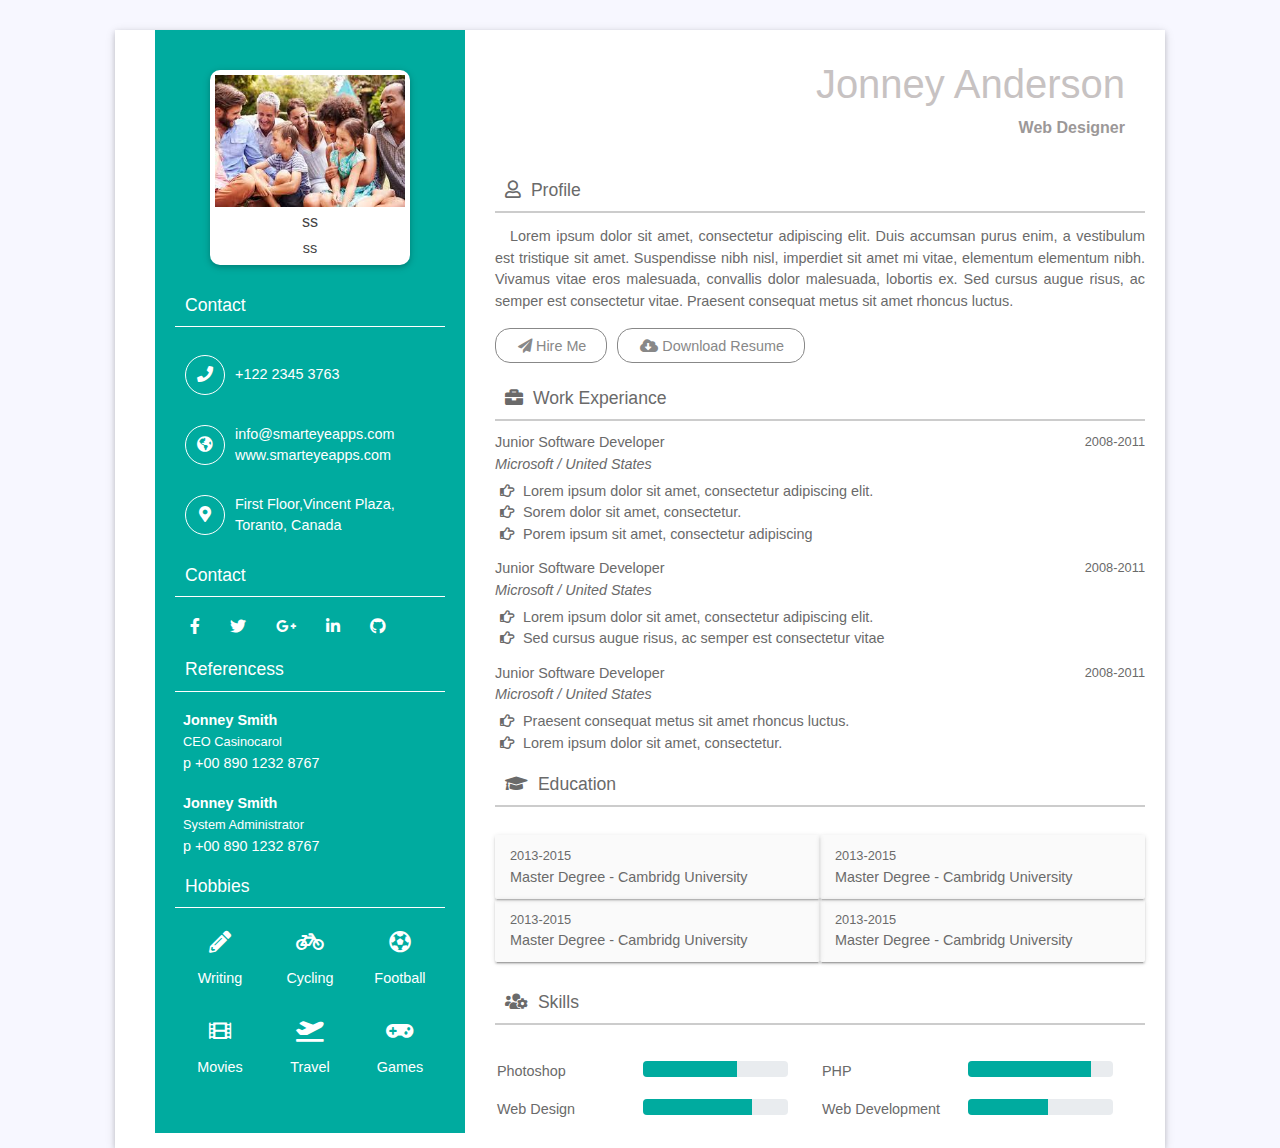
<file: Edulance/src/main/resources/com/example/edulance/temp.html>
<!doctype html><html lang="en"><head>    <meta charset="utf-8">    <meta name="viewport" content="width=device-width, initial-scale=1, shrink-to-fit=no">    <title>EDULANCE - $NAM$ ss Information</title>    <link rel="shortcut icon" href="assets/images/fav.jpg">    <link rel="stylesheet" href="https://maxcdn.bootstrapcdn.com/bootstrap/4.5.2/css/bootstrap.min.css">    <link rel="stylesheet" href="https://cdnjs.cloudflare.com/ajax/libs/font-awesome/5.15.4/css/all.min.css">    <style>  * {    margin: 0px;    padding: 0px;    list-style: none; }    img {    max-width: 100%; }    a {    text-decoration: none;    outline: none;    color: #444; }    a:hover {    color: #444; }    ul {    margin-bottom: 0;    padding-left: 0; }    a:hover,  a:focus,  input,  textarea {    text-decoration: none;    outline: none; }    .center {    text-align: center; }    .left {    text-align: left; }    .right {    text-align: right; }    .cp {    cursor: pointer; }    html, body {    height: 100%; }    p {    margin-bottom: 0px;    width: 100%; }    .no-padding {    padding: 0px; }    .no-margin {    margin: 0px; }    .hid {    display: none; }    .top-mar {    margin-top: 15px; }    .h-100 {    height: 100%; }    ::placeholder {    color: #747f8a !important;    font-size: 13px;    opacity: .5 !important; }    .container-fluid {    padding: 0px; }    h1, h2, h3, h4, h5, h6 {    font-family: "mouse-500", Arial, Helvetica, sans-serif; }    strong {    font-family: "mouse-500", Arial, Helvetica, sans-serif; }    body {    background-color: #f7f7ff !important;    font-family: "mouse-300", Arial, Helvetica, sans-serif;    color: #6A6A6A; }    .session-title {    padding: 30px;    margin: 0px; }    .session-title h2 {      width: 100%;      text-align: center; }    .session-title p {      max-width: 850px;      text-align: center;      float: none;      margin: auto; }    .session-title span {      float: right;      font-style: italic; }    .inner-title {    padding: 20px;    padding-left: 0px;    margin-bottom: 30px; }    .inner-title h2 {      width: 100%;      text-align: center;      font-size: 2rem;      font-family: "slab", Arial, Helvetica, sans-serif; }    .inner-title p {      width: 100%;      text-align: center; }    .page-nav {    padding: 40px;    text-align: center;    padding-top: 160px; }    .page-nav ul {      float: none;      margin: auto; }    .page-nav h2 {      font-size: 36px;      width: 100%;      color: #444; }      @media screen and (max-width: 600px) {        .page-nav h2 {          font-size: 26px; } }    .page-nav ul li {      float: left;      margin-right: 10px;      margin-top: 10px;      font-size: 16px; }      .page-nav ul li i {        width: 30px;        text-align: center;        color: #444; }      .page-nav ul li a {        color: #444; }    .btn-success {    background-color: #00ab9f;    border-color: #00ab9f; }    .btn-success:hover {      background-color: #00ab9f !important;      border-color: #00ab9f !important; }    .btn-success:active {      background-color: #00ab9f !important;      border-color: #00ab9f !important; }    .btn-success:focus {      background-color: #00ab9f !important;      border-color: #00ab9f !important;      box-shadow: none !important; }    .btn-info {    background-color: #4f6dcd;    border-color: #4f6dcd; }    .btn-info:hover {      background-color: #4f6dcd !important;      border-color: #4f6dcd !important; }    .btn-info:active {      background-color: #4f6dcd !important;      border-color: #4f6dcd !important; }    .btn-info:focus {      background-color: #4f6dcd !important;      border-color: #4f6dcd !important;      box-shadow: none !important; }    .btn {    box-shadow: 0 3px 1px -2px rgba(0, 0, 0, 0.2), 0 2px 2px 0 rgba(0, 0, 0, 0.14), 0 1px 5px 0 rgba(0, 0, 0, 0.12);    border-radius: 2px; }    .form-control:focus {    box-shadow: none !important;    border: 2px solid  #00a8df; }    .btn-light {    background-color: #FFF;    color: #3F3F3F; }    .collapse.show {    display: block !important; }    .form-control:focus {    box-shadow: none;    border: 2px solid #0d7a40 !important; }    .form-control {    background-color: #F8F8F8;    margin-bottom: 20px; }    .form-control:focus {      background-color: #FFF;      border-color: #CCC; }    .container {    max-width: 1100px; }    @media screen and (max-width: 1060px) {      .container {        max-width: 100%;        overflow: hidden; } }    /* ===================================== Header CSS ================================== */  .profile-box {    width: 1050px;    margin: 30px auto;    box-shadow: 0 2px 5px 0 rgba(0, 0, 0, 0.16), 0 2px 10px 0 rgba(0, 0, 0, 0.12);    background-color: #FFF;    padding-left: 40px;    padding-right: 20px; }    @media screen and (max-width: 1060px) {      .profile-box {        margin: 0px; } }    @media screen and (max-width: 924px) {      .profile-box {        padding: 0px;        padding-right: 10px; } }    .profile-box .left-side {      background-color: #00ab9f;      color: #FFF;      padding: 40px 20px; }      .profile-box .left-side .profile-info {        padding: 5px;        box-shadow: 0 2px 5px 0 rgba(0, 0, 0, 0.16), 0 2px 10px 0 rgba(0, 0, 0, 0.12);        background-color: #FFF;        width: auto;        max-width: 200px;        margin: auto;        margin-bottom: 20px;        border-radius: 10px;        color: #444;        text-align: center; }        .profile-box .left-side .profile-info img {          width: 100%; }        .profile-box .left-side .profile-info h3 {          font-size: 1rem;          margin-bottom: 0px;          padding: 5px; }        .profile-box .left-side .profile-info span {          font-size: .9rem; }      .profile-box .left-side .ltitle {        padding: 10px;        font-size: 1.1rem;        border-bottom: 1px solid #fff; }      .profile-box .left-side .contact-box {        display: flex;        padding: 10px 0px; }        .profile-box .left-side .contact-box .icon {          padding: 10px; }          .profile-box .left-side .contact-box .icon i {            padding: 10px;            border: 1px solid #FFF;            border-radius: 50px;            width: 40px;            height: 40px;            text-align: center; }        .profile-box .left-side .contact-box .detail {          font-size: .9rem;          margin: auto 0; }      .profile-box .left-side .pb0 {        padding-bottom: 0px; }      .profile-box .left-side .social-link li {        padding: 10px 15px; }      .profile-box .left-side .refer-cov {        padding: 8px; }        .profile-box .left-side .refer-cov b {          font-size: .9rem; }        .profile-box .left-side .refer-cov p {          font-size: .8rem; }        .profile-box .left-side .refer-cov span {          font-size: .9rem; }      .profile-box .left-side .hoby li {        float: left;        font-size: .9rem;        padding: 15px;        text-align: center;        width: 33.33%; }        .profile-box .left-side .hoby li i {          font-size: 22px;          margin-bottom: 15px; }    @media screen and (max-width: 924px) {    .overcover {      padding: 8px; }      .rt-div {      padding-left: 0px; } }  @media screen and (max-width: 767px) {    .left-co {      padding-right: 0px; }      .rt-div {      padding-left: 30px; } }  .rit-cover .hotkey {    text-align: right;    padding: 30px 20px; }    .rit-cover .hotkey h1 {      width: 100%;      text-align: right;      color: #c7c2c2; }    .rit-cover .hotkey small {      font-size: 1rem;      color: #9c9898;      margin-top: -30px;      font-weight: 600; }  .rit-cover .rit-titl {    padding: 10px;    border-bottom: 2px solid #CCC;    font-size: 1.1rem; }    .rit-cover .rit-titl i {      font-size: 18px;      margin-right: 5px; }  .rit-cover .about {    font-size: .9rem;    text-align: justify;    text-indent: 15px;    padding: 5px 0px; }    .rit-cover .about .btn-link li {      float: left;      margin-top: 15px;      padding: 5px 20px;      border-radius: 15px;      border: 1px solid #888;      margin-right: 10px;      margin-bottom: 10px;      color: #888; }      @media screen and (max-width: 483px) {        .rit-cover .about .btn-link li {          margin-right: 5px !important;          width: 100%;          margin-bottom: 10px; } }      .rit-cover .about .btn-link li i {        margin-top: 5px;        margin-left: -28px; }      .rit-cover .about .btn-link li a {        color: #888; }  .rit-cover .work-exp {    padding: 5px 0px; }    .rit-cover .work-exp h6 {      font-size: .9rem;      margin-bottom: 0px; }      .rit-cover .work-exp h6 span {        float: right;        font-size: .8rem; }    .rit-cover .work-exp i {      font-size: .9rem; }    .rit-cover .work-exp ul {      padding: 5px 0px; }      .rit-cover .work-exp ul li {        font-size: .9rem;        padding-left: 5px; }        .rit-cover .work-exp ul li i {          margin-right: 5px; }  .rit-cover .education {    padding: 20px 0px; }    .rit-cover .education ul li {      box-shadow: 0 3px 1px -2px rgba(0, 0, 0, 0.2), 0 2px 2px 0 rgba(0, 0, 0, 0.14), 0 1px 5px 0 rgba(0, 0, 0, 0.12);      border-radius: 2px;      background-color: #ecebeb3d;      padding: 10px 15px;      font-size: .9rem; }      .rit-cover .education ul li span {        font-size: .8rem; }  .rit-cover .profess-cover {    padding: 20px 0px; }    .rit-cover .profess-cover .prog-row {      width: 100%;      text-align: left;      padding: 8px 2px;      font-size: .9rem; }      .rit-cover .profess-cover .prog-row div {        padding: 0px; }    .rit-cover .profess-cover .progress-bar {      background-color: #00ab9f; }    /*# sourceMappingURL=style.css.map */      </style></head><body>    <div class="container-fluid overcover">        <div class="container profile-box">            <div class="row">                <div class="col-md-4 left-co">                    <div class="left-side">                        <div class="profile-info">                            <img src= "Images/20240505221931_download (2).jpg" alt="" width="100" height="132">                            <h3>ss</h3>                            <span>ss</span>                        </div>                        <h4 class="ltitle">Contact</h4>                        <div class="contact-box pb0">                            <div class="icon">                                <i class="fas fa-phone"></i>                            </div>                            <div class="detail">                                +122 2345 3763                            </div>                        </div>                        <div class="contact-box pb0">                            <div class="icon">                                <i class="fas fa-globe-americas"></i>                            </div>                            <div class="detail">                                info@smarteyeapps.com <br>                                www.smarteyeapps.com                            </div>                        </div>                        <div class="contact-box">                            <div class="icon">                                <i class="fas fa-map-marker-alt"></i>                            </div>                            <div class="detail">                                First Floor,Vincent Plaza, Toranto, Canada                            </div>                        </div>                        <h4 class="ltitle">Contact</h4>                        <ul class="row social-link no-margin">                            <li><i class="fab fa-facebook-f"></i></li>                            <li><i class="fab fa-twitter"></i></li>                            <li><i class="fab fa-google-plus-g"></i></li>                            <li><i class="fab fa-linkedin-in"></i></li>                            <li><i class="fab fa-github"></i></li>                        </ul>                        <h4 class="ltitle">Referencess</h4>                        <div class="refer-cov">                            <b>Jonney Smith</b>                            <p>CEO Casinocarol</p>                            <span>p +00 890 1232 8767</span>                        </div>                        <div class="refer-cov">                            <b>Jonney Smith</b>                            <p>System Administrator</p>                            <span>p +00 890 1232 8767</span>                        </div>                        <h4 class="ltitle">Hobbies</h4>                        <ul class="hoby row no-margin">                            <li><i class="fas fa-pencil-alt"></i> <br> Writing</li>                            <li><i class="fas fa-bicycle"></i> <br> Cycling</li>                            <li><i class="fas fa-futbol"></i> <br> Football</li>                            <li><i class="fas fa-film"></i><br> Movies</li>                            <li><i class="fas fa-plane-departure"></i> <br>Travel</li>                            <li><i class="fas fa-gamepad"></i> <br> Games</li>                        </ul>                    </div>                </div>                <div class="col-md-8 rt-div">                    <div class="rit-cover">                        <div class="hotkey">                            <h1 class="">Jonney Anderson </h1>                            <small>Web Designer</small>                        </div>                        <h2 class="rit-titl"><i class="far fa-user"></i> Profile</h2>                        <div class="about">                            <p>Lorem ipsum dolor sit amet, consectetur adipiscing elit. Duis accumsan purus enim, a vestibulum est tristique sit amet. Suspendisse nibh nisl, imperdiet sit amet mi vitae, elementum elementum nibh. Vivamus vitae eros malesuada, convallis dolor malesuada, lobortis ex. Sed cursus augue risus, ac semper est consectetur vitae. Praesent consequat metus sit amet rhoncus luctus.</p>                            <div class="btn-ro row no-margin">                                <ul class="btn-link">                                    <li>                                        <a href=""><i class="fas fa-paper-plane"></i> Hire Me</a>                                    </li>                                    <li>                                        <a href=""><i class="fas fa-cloud-download-alt"></i> Download Resume</a>                                    </li>                                </ul>                            </div>                        </div>                        <h2 class="rit-titl"><i class="fas fa-briefcase"></i> Work Experiance</h2>                        <div class="work-exp">                            <h6>Junior Software Developer <span>2008-2011</span></h6>                            <i>Microsoft / United States</i>                            <ul>                                <li><i class="far fa-hand-point-right"></i> Lorem ipsum dolor sit amet, consectetur adipiscing elit. </li>                                <li><i class="far fa-hand-point-right"></i> Sorem dolor sit amet, consectetur. </li>                                <li><i class="far fa-hand-point-right"></i> Porem ipsum sit amet, consectetur adipiscing </li>                            </ul>                        </div>                        <div class="work-exp">                            <h6>Junior Software Developer <span>2008-2011</span></h6>                            <i>Microsoft / United States</i>                            <ul>                                <li><i class="far fa-hand-point-right"></i> Lorem ipsum dolor sit amet, consectetur adipiscing elit. </li>                                                                <li><i class="far fa-hand-point-right"></i> Sed cursus augue risus, ac semper est consectetur vitae </li>                            </ul>                        </div>                        <div class="work-exp">                            <h6>Junior Software Developer <span>2008-2011</span></h6>                            <i>Microsoft / United States</i>                            <ul>                                <li><i class="far fa-hand-point-right"></i> Praesent consequat metus sit amet rhoncus luctus.                                </li>                                <li><i class="far fa-hand-point-right"></i> Lorem ipsum dolor sit amet, consectetur. </li>                                                            </ul>                        </div>                        <h2 class="rit-titl"><i class="fas fa-graduation-cap"></i> Education</h2>                        <div class="education">                            <ul class="row no-margin">                                <li class="col-md-6"><span>2013-2015</span> <br>                                    Master Degree - Cambridg University</li>                                <li class="col-md-6"><span>2013-2015</span> <br>                                    Master Degree - Cambridg University</li>                                <li class="col-md-6"><span>2013-2015</span> <br>                                    Master Degree - Cambridg University</li>                                <li class="col-md-6"><span>2013-2015</span> <br>                                    Master Degree - Cambridg University</li>                            </ul>                        </div>                        <h2 class="rit-titl"><i class="fas fa-users-cog"></i> Skills</h2>                        <div class="profess-cover row no-margin">                            <div class="col-md-6">                                <div class=" prog-row row">                                    <div class="col-sm-6">                                        Photoshop                                    </div>                                    <div class="col-sm-6">                                        <div class="progress">                                            <div class="progress-bar" role="progressbar" style="width: 65%" aria-valuenow="25" aria-valuemin="0" aria-valuemax="100"></div>                                        </div>                                    </div>                                </div>                            </div>                            <div class="col-md-6">                                <div class="row prog-row">                                    <div class="col-sm-6">                                        PHP                                    </div>                                    <div class="col-sm-6">                                        <div class="progress">                                            <div class="progress-bar" role="progressbar" style="width: 85%" aria-valuenow="25" aria-valuemin="0" aria-valuemax="100"></div>                                        </div>                                    </div>                                </div>                            </div>                            <div class="col-md-6">                                <div class="row prog-row">                                    <div class="col-sm-6">                                        Web Design                                    </div>                                    <div class="col-sm-6">                                        <div class="progress">                                            <div class="progress-bar" role="progressbar" style="width: 75%" aria-valuenow="25" aria-valuemin="0" aria-valuemax="100"></div>                                        </div>                                    </div>                                </div>                            </div>                            <div class="col-md-6">                                <div class="row prog-row">                                    <div class="col-sm-6">                                        Web Development                                    </div>                                    <div class="col-sm-6">                                        <div class="progress">                                            <div class="progress-bar" role="progressbar" style="width: 55%" aria-valuenow="25" aria-valuemin="0" aria-valuemax="100"></div>                                        </div>                                    </div>                                </div>                            </div>                        </div>                    </div>                </div>            </div>        </div>    </div></body><script src="webdesigner-bootstrap-html-template/CV%20PDF/assets/js/jquery-3.2.1.min.js"></script><script src="webdesigner-bootstrap-html-template/CV%20PDF/assets/js/popper.min.js"></script><script src="webdesigner-bootstrap-html-template/CV%20PDF/assets/js/bootstrap.min.js"></script><script src="webdesigner-bootstrap-html-template/CV%20PDF/assets/js/script.js"></script></html>
</file>
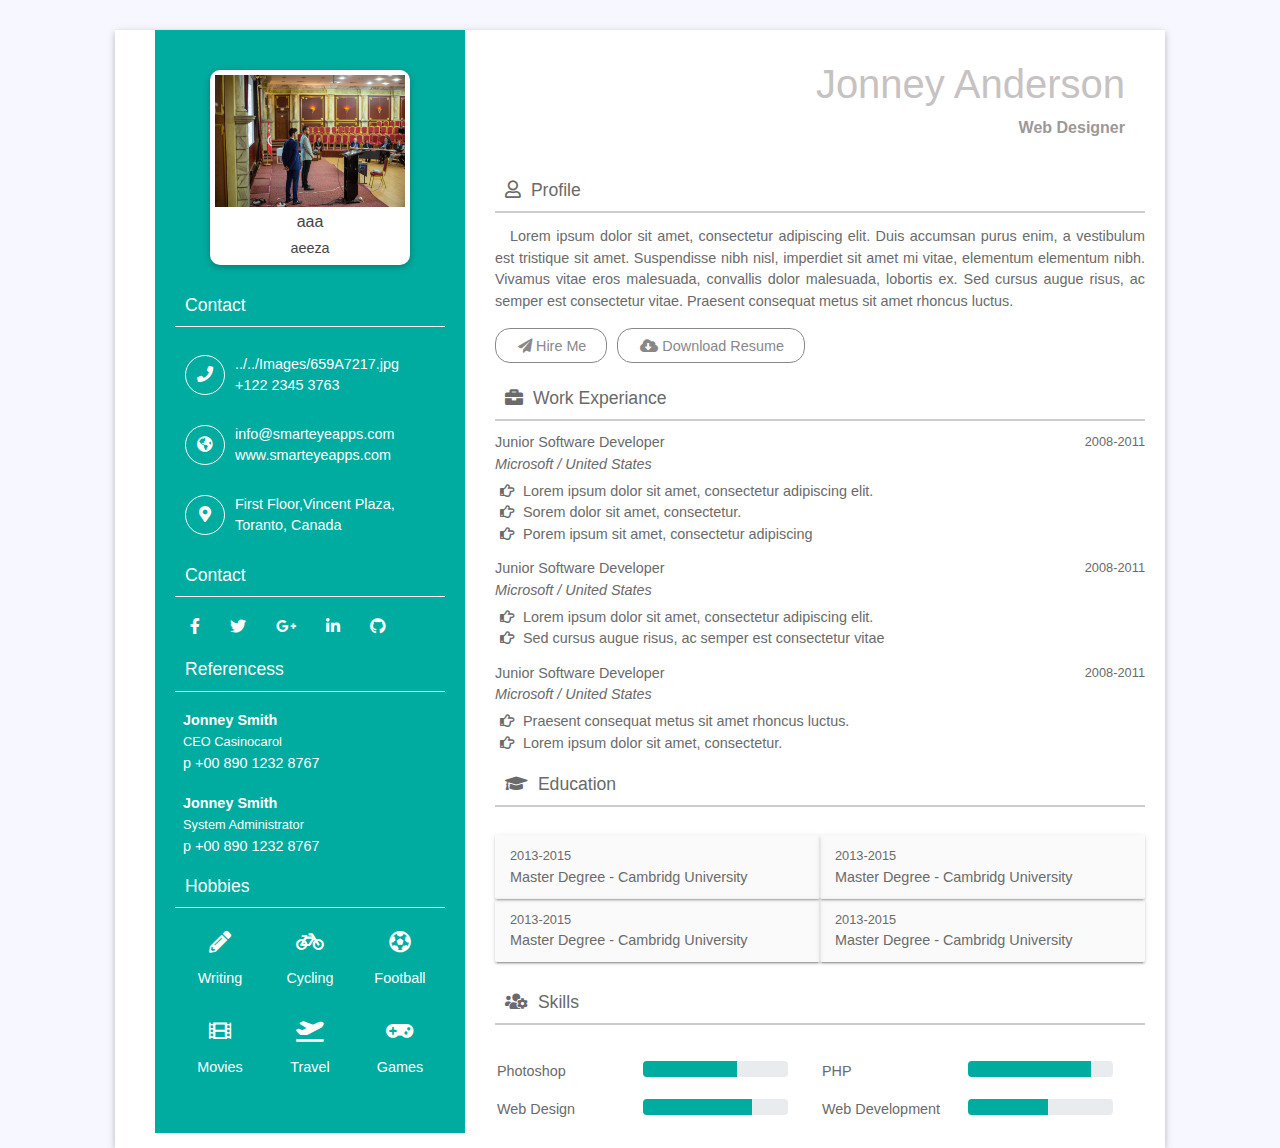
<file: Edulance/src/main/resources/com/example/edulance/webdesigner-bootstrap-html-template/CV PDF/temp.html>
<!doctype html><html lang="en"><head>    <meta charset="utf-8">    <meta name="viewport" content="width=device-width, initial-scale=1, shrink-to-fit=no">    <title>EDULANCE - $NAM$ aeeza Information</title>    <link rel="shortcut icon" href="assets/images/fav.jpg">    <link rel="stylesheet" href="https://maxcdn.bootstrapcdn.com/bootstrap/4.5.2/css/bootstrap.min.css">    <link rel="stylesheet" href="https://cdnjs.cloudflare.com/ajax/libs/font-awesome/5.15.4/css/all.min.css">    <style>  * {    margin: 0px;    padding: 0px;    list-style: none; }    img {    max-width: 100%; }    a {    text-decoration: none;    outline: none;    color: #444; }    a:hover {    color: #444; }    ul {    margin-bottom: 0;    padding-left: 0; }    a:hover,  a:focus,  input,  textarea {    text-decoration: none;    outline: none; }    .center {    text-align: center; }    .left {    text-align: left; }    .right {    text-align: right; }    .cp {    cursor: pointer; }    html, body {    height: 100%; }    p {    margin-bottom: 0px;    width: 100%; }    .no-padding {    padding: 0px; }    .no-margin {    margin: 0px; }    .hid {    display: none; }    .top-mar {    margin-top: 15px; }    .h-100 {    height: 100%; }    ::placeholder {    color: #747f8a !important;    font-size: 13px;    opacity: .5 !important; }    .container-fluid {    padding: 0px; }    h1, h2, h3, h4, h5, h6 {    font-family: "mouse-500", Arial, Helvetica, sans-serif; }    strong {    font-family: "mouse-500", Arial, Helvetica, sans-serif; }    body {    background-color: #f7f7ff !important;    font-family: "mouse-300", Arial, Helvetica, sans-serif;    color: #6A6A6A; }    .session-title {    padding: 30px;    margin: 0px; }    .session-title h2 {      width: 100%;      text-align: center; }    .session-title p {      max-width: 850px;      text-align: center;      float: none;      margin: auto; }    .session-title span {      float: right;      font-style: italic; }    .inner-title {    padding: 20px;    padding-left: 0px;    margin-bottom: 30px; }    .inner-title h2 {      width: 100%;      text-align: center;      font-size: 2rem;      font-family: "slab", Arial, Helvetica, sans-serif; }    .inner-title p {      width: 100%;      text-align: center; }    .page-nav {    padding: 40px;    text-align: center;    padding-top: 160px; }    .page-nav ul {      float: none;      margin: auto; }    .page-nav h2 {      font-size: 36px;      width: 100%;      color: #444; }      @media screen and (max-width: 600px) {        .page-nav h2 {          font-size: 26px; } }    .page-nav ul li {      float: left;      margin-right: 10px;      margin-top: 10px;      font-size: 16px; }      .page-nav ul li i {        width: 30px;        text-align: center;        color: #444; }      .page-nav ul li a {        color: #444; }    .btn-success {    background-color: #00ab9f;    border-color: #00ab9f; }    .btn-success:hover {      background-color: #00ab9f !important;      border-color: #00ab9f !important; }    .btn-success:active {      background-color: #00ab9f !important;      border-color: #00ab9f !important; }    .btn-success:focus {      background-color: #00ab9f !important;      border-color: #00ab9f !important;      box-shadow: none !important; }    .btn-info {    background-color: #4f6dcd;    border-color: #4f6dcd; }    .btn-info:hover {      background-color: #4f6dcd !important;      border-color: #4f6dcd !important; }    .btn-info:active {      background-color: #4f6dcd !important;      border-color: #4f6dcd !important; }    .btn-info:focus {      background-color: #4f6dcd !important;      border-color: #4f6dcd !important;      box-shadow: none !important; }    .btn {    box-shadow: 0 3px 1px -2px rgba(0, 0, 0, 0.2), 0 2px 2px 0 rgba(0, 0, 0, 0.14), 0 1px 5px 0 rgba(0, 0, 0, 0.12);    border-radius: 2px; }    .form-control:focus {    box-shadow: none !important;    border: 2px solid  #00a8df; }    .btn-light {    background-color: #FFF;    color: #3F3F3F; }    .collapse.show {    display: block !important; }    .form-control:focus {    box-shadow: none;    border: 2px solid #0d7a40 !important; }    .form-control {    background-color: #F8F8F8;    margin-bottom: 20px; }    .form-control:focus {      background-color: #FFF;      border-color: #CCC; }    .container {    max-width: 1100px; }    @media screen and (max-width: 1060px) {      .container {        max-width: 100%;        overflow: hidden; } }    /* ===================================== Header CSS ================================== */  .profile-box {    width: 1050px;    margin: 30px auto;    box-shadow: 0 2px 5px 0 rgba(0, 0, 0, 0.16), 0 2px 10px 0 rgba(0, 0, 0, 0.12);    background-color: #FFF;    padding-left: 40px;    padding-right: 20px; }    @media screen and (max-width: 1060px) {      .profile-box {        margin: 0px; } }    @media screen and (max-width: 924px) {      .profile-box {        padding: 0px;        padding-right: 10px; } }    .profile-box .left-side {      background-color: #00ab9f;      color: #FFF;      padding: 40px 20px; }      .profile-box .left-side .profile-info {        padding: 5px;        box-shadow: 0 2px 5px 0 rgba(0, 0, 0, 0.16), 0 2px 10px 0 rgba(0, 0, 0, 0.12);        background-color: #FFF;        width: auto;        max-width: 200px;        margin: auto;        margin-bottom: 20px;        border-radius: 10px;        color: #444;        text-align: center; }        .profile-box .left-side .profile-info img {          width: 100%; }        .profile-box .left-side .profile-info h3 {          font-size: 1rem;          margin-bottom: 0px;          padding: 5px; }        .profile-box .left-side .profile-info span {          font-size: .9rem; }      .profile-box .left-side .ltitle {        padding: 10px;        font-size: 1.1rem;        border-bottom: 1px solid #fff; }      .profile-box .left-side .contact-box {        display: flex;        padding: 10px 0px; }        .profile-box .left-side .contact-box .icon {          padding: 10px; }          .profile-box .left-side .contact-box .icon i {            padding: 10px;            border: 1px solid #FFF;            border-radius: 50px;            width: 40px;            height: 40px;            text-align: center; }        .profile-box .left-side .contact-box .detail {          font-size: .9rem;          margin: auto 0; }      .profile-box .left-side .pb0 {        padding-bottom: 0px; }      .profile-box .left-side .social-link li {        padding: 10px 15px; }      .profile-box .left-side .refer-cov {        padding: 8px; }        .profile-box .left-side .refer-cov b {          font-size: .9rem; }        .profile-box .left-side .refer-cov p {          font-size: .8rem; }        .profile-box .left-side .refer-cov span {          font-size: .9rem; }      .profile-box .left-side .hoby li {        float: left;        font-size: .9rem;        padding: 15px;        text-align: center;        width: 33.33%; }        .profile-box .left-side .hoby li i {          font-size: 22px;          margin-bottom: 15px; }    @media screen and (max-width: 924px) {    .overcover {      padding: 8px; }      .rt-div {      padding-left: 0px; } }  @media screen and (max-width: 767px) {    .left-co {      padding-right: 0px; }      .rt-div {      padding-left: 30px; } }  .rit-cover .hotkey {    text-align: right;    padding: 30px 20px; }    .rit-cover .hotkey h1 {      width: 100%;      text-align: right;      color: #c7c2c2; }    .rit-cover .hotkey small {      font-size: 1rem;      color: #9c9898;      margin-top: -30px;      font-weight: 600; }  .rit-cover .rit-titl {    padding: 10px;    border-bottom: 2px solid #CCC;    font-size: 1.1rem; }    .rit-cover .rit-titl i {      font-size: 18px;      margin-right: 5px; }  .rit-cover .about {    font-size: .9rem;    text-align: justify;    text-indent: 15px;    padding: 5px 0px; }    .rit-cover .about .btn-link li {      float: left;      margin-top: 15px;      padding: 5px 20px;      border-radius: 15px;      border: 1px solid #888;      margin-right: 10px;      margin-bottom: 10px;      color: #888; }      @media screen and (max-width: 483px) {        .rit-cover .about .btn-link li {          margin-right: 5px !important;          width: 100%;          margin-bottom: 10px; } }      .rit-cover .about .btn-link li i {        margin-top: 5px;        margin-left: -28px; }      .rit-cover .about .btn-link li a {        color: #888; }  .rit-cover .work-exp {    padding: 5px 0px; }    .rit-cover .work-exp h6 {      font-size: .9rem;      margin-bottom: 0px; }      .rit-cover .work-exp h6 span {        float: right;        font-size: .8rem; }    .rit-cover .work-exp i {      font-size: .9rem; }    .rit-cover .work-exp ul {      padding: 5px 0px; }      .rit-cover .work-exp ul li {        font-size: .9rem;        padding-left: 5px; }        .rit-cover .work-exp ul li i {          margin-right: 5px; }  .rit-cover .education {    padding: 20px 0px; }    .rit-cover .education ul li {      box-shadow: 0 3px 1px -2px rgba(0, 0, 0, 0.2), 0 2px 2px 0 rgba(0, 0, 0, 0.14), 0 1px 5px 0 rgba(0, 0, 0, 0.12);      border-radius: 2px;      background-color: #ecebeb3d;      padding: 10px 15px;      font-size: .9rem; }      .rit-cover .education ul li span {        font-size: .8rem; }  .rit-cover .profess-cover {    padding: 20px 0px; }    .rit-cover .profess-cover .prog-row {      width: 100%;      text-align: left;      padding: 8px 2px;      font-size: .9rem; }      .rit-cover .profess-cover .prog-row div {        padding: 0px; }    .rit-cover .profess-cover .progress-bar {      background-color: #00ab9f; }    /*# sourceMappingURL=style.css.map */      </style></head><body>    <div class="container-fluid overcover">        <div class="container profile-box">            <div class="row">                <div class="col-md-4 left-co">                    <div class="left-side">                        <div class="profile-info">                            <img src= "../../Images/659A7217.jpg" alt="" width="100" height="132">                            <h3>aaa</h3>                            <span>aeeza</span>                        </div>                        <h4 class="ltitle">Contact</h4>                        <div class="contact-box pb0">                            <div class="icon">                                <i class="fas fa-phone"></i>                            </div>                            <div class="detail">                              ../../Images/659A7217.jpg <br>                                +122 2345 3763                            </div>                        </div>                        <div class="contact-box pb0">                            <div class="icon">                                <i class="fas fa-globe-americas"></i>                            </div>                            <div class="detail">                                info@smarteyeapps.com <br>                                www.smarteyeapps.com                            </div>                        </div>                        <div class="contact-box">                            <div class="icon">                                <i class="fas fa-map-marker-alt"></i>                            </div>                            <div class="detail">                                First Floor,Vincent Plaza, Toranto, Canada                            </div>                        </div>                        <h4 class="ltitle">Contact</h4>                        <ul class="row social-link no-margin">                            <li><i class="fab fa-facebook-f"></i></li>                            <li><i class="fab fa-twitter"></i></li>                            <li><i class="fab fa-google-plus-g"></i></li>                            <li><i class="fab fa-linkedin-in"></i></li>                            <li><i class="fab fa-github"></i></li>                        </ul>                        <h4 class="ltitle">Referencess</h4>                        <div class="refer-cov">                            <b>Jonney Smith</b>                            <p>CEO Casinocarol</p>                            <span>p +00 890 1232 8767</span>                        </div>                        <div class="refer-cov">                            <b>Jonney Smith</b>                            <p>System Administrator</p>                            <span>p +00 890 1232 8767</span>                        </div>                        <h4 class="ltitle">Hobbies</h4>                        <ul class="hoby row no-margin">                            <li><i class="fas fa-pencil-alt"></i> <br> Writing</li>                            <li><i class="fas fa-bicycle"></i> <br> Cycling</li>                            <li><i class="fas fa-futbol"></i> <br> Football</li>                            <li><i class="fas fa-film"></i><br> Movies</li>                            <li><i class="fas fa-plane-departure"></i> <br>Travel</li>                            <li><i class="fas fa-gamepad"></i> <br> Games</li>                        </ul>                    </div>                </div>                <div class="col-md-8 rt-div">                    <div class="rit-cover">                        <div class="hotkey">                            <h1 class="">Jonney Anderson </h1>                            <small>Web Designer</small>                        </div>                        <h2 class="rit-titl"><i class="far fa-user"></i> Profile</h2>                        <div class="about">                            <p>Lorem ipsum dolor sit amet, consectetur adipiscing elit. Duis accumsan purus enim, a vestibulum est tristique sit amet. Suspendisse nibh nisl, imperdiet sit amet mi vitae, elementum elementum nibh. Vivamus vitae eros malesuada, convallis dolor malesuada, lobortis ex. Sed cursus augue risus, ac semper est consectetur vitae. Praesent consequat metus sit amet rhoncus luctus.</p>                            <div class="btn-ro row no-margin">                                <ul class="btn-link">                                    <li>                                        <a href=""><i class="fas fa-paper-plane"></i> Hire Me</a>                                    </li>                                    <li>                                        <a href=""><i class="fas fa-cloud-download-alt"></i> Download Resume</a>                                    </li>                                </ul>                            </div>                        </div>                        <h2 class="rit-titl"><i class="fas fa-briefcase"></i> Work Experiance</h2>                        <div class="work-exp">                            <h6>Junior Software Developer <span>2008-2011</span></h6>                            <i>Microsoft / United States</i>                            <ul>                                <li><i class="far fa-hand-point-right"></i> Lorem ipsum dolor sit amet, consectetur adipiscing elit. </li>                                <li><i class="far fa-hand-point-right"></i> Sorem dolor sit amet, consectetur. </li>                                <li><i class="far fa-hand-point-right"></i> Porem ipsum sit amet, consectetur adipiscing </li>                            </ul>                        </div>                        <div class="work-exp">                            <h6>Junior Software Developer <span>2008-2011</span></h6>                            <i>Microsoft / United States</i>                            <ul>                                <li><i class="far fa-hand-point-right"></i> Lorem ipsum dolor sit amet, consectetur adipiscing elit. </li>                                                                <li><i class="far fa-hand-point-right"></i> Sed cursus augue risus, ac semper est consectetur vitae </li>                            </ul>                        </div>                        <div class="work-exp">                            <h6>Junior Software Developer <span>2008-2011</span></h6>                            <i>Microsoft / United States</i>                            <ul>                                <li><i class="far fa-hand-point-right"></i> Praesent consequat metus sit amet rhoncus luctus.                                </li>                                <li><i class="far fa-hand-point-right"></i> Lorem ipsum dolor sit amet, consectetur. </li>                                                            </ul>                        </div>                        <h2 class="rit-titl"><i class="fas fa-graduation-cap"></i> Education</h2>                        <div class="education">                            <ul class="row no-margin">                                <li class="col-md-6"><span>2013-2015</span> <br>                                    Master Degree - Cambridg University</li>                                <li class="col-md-6"><span>2013-2015</span> <br>                                    Master Degree - Cambridg University</li>                                <li class="col-md-6"><span>2013-2015</span> <br>                                    Master Degree - Cambridg University</li>                                <li class="col-md-6"><span>2013-2015</span> <br>                                    Master Degree - Cambridg University</li>                            </ul>                        </div>                        <h2 class="rit-titl"><i class="fas fa-users-cog"></i> Skills</h2>                        <div class="profess-cover row no-margin">                            <div class="col-md-6">                                <div class=" prog-row row">                                    <div class="col-sm-6">                                        Photoshop                                    </div>                                    <div class="col-sm-6">                                        <div class="progress">                                            <div class="progress-bar" role="progressbar" style="width: 65%" aria-valuenow="25" aria-valuemin="0" aria-valuemax="100"></div>                                        </div>                                    </div>                                </div>                            </div>                            <div class="col-md-6">                                <div class="row prog-row">                                    <div class="col-sm-6">                                        PHP                                    </div>                                    <div class="col-sm-6">                                        <div class="progress">                                            <div class="progress-bar" role="progressbar" style="width: 85%" aria-valuenow="25" aria-valuemin="0" aria-valuemax="100"></div>                                        </div>                                    </div>                                </div>                            </div>                            <div class="col-md-6">                                <div class="row prog-row">                                    <div class="col-sm-6">                                        Web Design                                    </div>                                    <div class="col-sm-6">                                        <div class="progress">                                            <div class="progress-bar" role="progressbar" style="width: 75%" aria-valuenow="25" aria-valuemin="0" aria-valuemax="100"></div>                                        </div>                                    </div>                                </div>                            </div>                            <div class="col-md-6">                                <div class="row prog-row">                                    <div class="col-sm-6">                                        Web Development                                    </div>                                    <div class="col-sm-6">                                        <div class="progress">                                            <div class="progress-bar" role="progressbar" style="width: 55%" aria-valuenow="25" aria-valuemin="0" aria-valuemax="100"></div>                                        </div>                                    </div>                                </div>                            </div>                        </div>                    </div>                </div>            </div>        </div>    </div></body><script src="assets/js/jquery-3.2.1.min.js"></script><script src="assets/js/popper.min.js"></script><script src="assets/js/bootstrap.min.js"></script><script src="assets/js/script.js"></script></html>
</file>
